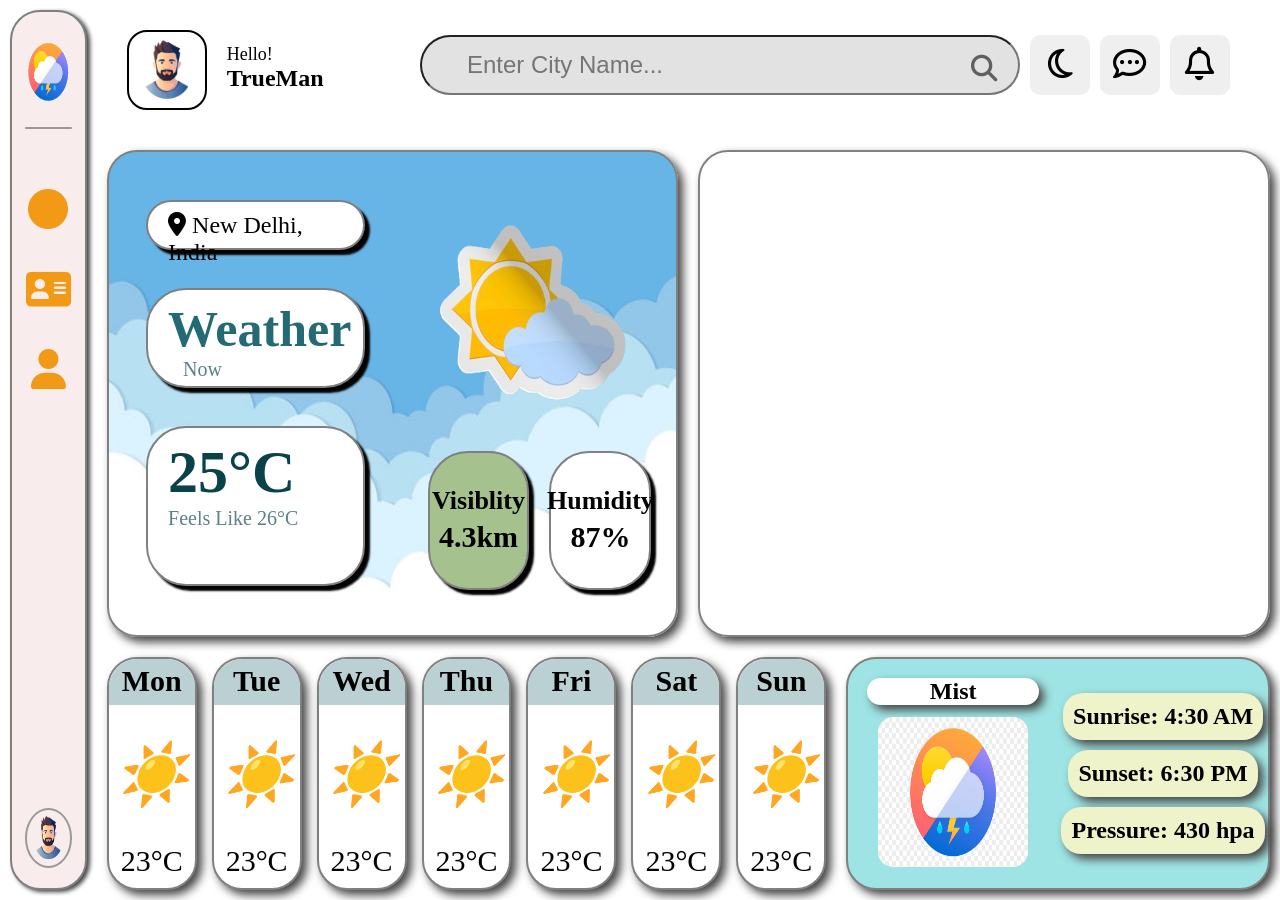
<file: index.html>
<!DOCTYPE html>
<html lang="en">

<head>
    <meta charset="UTF-8">
    <meta name="viewport" content="width=device-width, initial-scale=1.0">
    <title>Weather App</title>
    <link rel="stylesheet" href="style.css">
    <link rel="stylesheet" href="https://cdnjs.cloudflare.com/ajax/libs/font-awesome/6.5.0/css/all.min.css">

<body>
    <div class="loader hidden" id="loader">
        <div class="spinner"></div>
        <p>Fetching weather...</p>
    </div>
    <div class="container">
        <div class="navbar">
            <div class="top"> <img src="./Assets/Screenshot 2025-12-19 at 6.11.13 PM.png" alt="logo"> </div>
            <div class="line"></div>
            <div class="one" style="cursor: pointer;">
                <div class="main-app"> <i class="fa-solid fa-circle"></i> </div>
                <div class="Aboutme"> <i class="fa-solid fa-address-card"></i> </div>
                <div class="ContactUs"> <i class="fa-solid fa-user"></i> </div>
            </div>
            <div class="two"> <img src="./Assets/pngtree-user-profile-avatar-png-image_10211467.png" alt="dp"></div>
        </div>
        <div class="profilecard">
            <div class="dp"><img src="./Assets/pngtree-user-profile-avatar-png-image_10211467.png" alt=""></div>
            <div class="txt">
                <div class="name"><p>Hello!</p></div>
                <div class="place"><p>TrueMan</p></div>
            </div>
        </div>
        <div class="search-toggle">
            <div class="cont">
                <div class="search">
                    <input type="text" placeholder="Enter City Name..." class="citySearch">
                    <button class="srch"><i class="fa-solid fa-magnifying-glass"></i></button>
                </div>
                <div class="toggle left">
                    <button><i class="fa-regular fa-moon"></i></button>
                </div>
                <div class="left">
                    <button><i class="fa-regular fa-comment-dots"></i></button>
                </div>
                <div class="left">
                    <button><i class="fa-regular fa-bell"></i></button>
                </div>
            </div>
        </div>
        <div class="weathercard">
            <div class="f">
                <div class="loc">
                    <p> <i class="fa-solid fa-location-dot"></i> <span class="locText">New Delhi, India</span></p>
                </div>
                <div class="text">
                    <h1>Weather</h1>
                    <p>Now</p>
                </div>
                <div class="temp"> 
                    <h1>25°C</h1>
                    <p>Feels Like 26°C</p>
                </div>
            </div>
            <div class="t">
                <div class="weather-image">
                    <img src="./Assets/Screenshot_2025-12-20_at_12.15.34_PM-removebg-preview.png" alt="">
                </div>
                <div class="hori">
                    <div class="visiblity">
                        <h2>Visiblity</h2>
                        <p>4.3km</p>
                    </div>
                    <div class="humidity">
                        <h2>Humidity</h2>
                        <p>87%</p>
                    </div>
                </div>
            </div>
        </div>
        <div class="map">
            <iframe src="https://www.google.com/maps/embed?pb=!1m10!1m8!1m3!1d28024.838156878912!2d77.0932736!3d28.5966336!3m2!1i1024!2i768!4f13.1!5e0!3m2!1sen!2sin!4v1766214764247!5m2!1sen!2sin" width="600" height="450" style="border:0;" allowfullscreen="" loading="lazy" referrerpolicy="no-referrer-when-downgrade"></iframe>
        </div>
        <div class="daywiseweather">
            <div class="item">
                <div class="tup"><h3>Mon</h3></div>
                <div><i>☀️</i></div>
                <div class="small-temp"><p>23°C</p></div>
            </div>
            <div class="item">
                <div class="tup"><h3>Tue</h3></div>
                <div><i>☀️</i></div>
                <div class="small-temp"><p>23°C</p></div>
            </div>
            <div class="item">
                <div class="tup"><h3>Wed</h3></div>
                <div><i>☀️</i></div>
                <div class="small-temp"><p>23°C</p></div>
            </div>
            <div class="item">
                <div class="tup"><h3>Thu</h3></div>
                <div><i>☀️</i></div>
                <div class="small-temp"><p>23°C</p></div>
            </div>
            <div class="item">
                <div class="tup"><h3>Fri</h3></div>
                <div><i>☀️</i></div>
                <div class="small-temp"><p>23°C</p></div>
            </div>
            <div class="item">
                <div class="tup"><h3>Sat</h3></div>
                <div><i>☀️</i></div>
                <div class="small-temp"><p>23°C</p></div>
            </div>
            <div class="item">
                <div class="tup"><h3>Sun</h3></div>
                <div><i>☀️</i></div>
                <div class="small-temp"><p>23°C</p></div>
            </div>
        </div>
        <div class="extracard">
            <div class="firstHalf">
                <h2>Mist</h2>
                <img src="./Assets/237-2372176_weather-app-weather-app-logo.png" alt="" height="150px" width="150px">
            </div>
            <div class="secondHalf">
                <h2>Sunrise: 4:30 AM</h2>
                <h2>Sunset: 6:30 PM</h2>
                <h2>Pressure: 430 hpa</h2>
            </div>
        </div>
    </div>

    <script src="script.js"></script>
</body>

</html>
</file>
<file: style.css>
*{
    margin: 0;
    padding: 0;
    box-sizing: border-box;
}

html{
    font-size: 62.5%;
}

.container{
    padding: 1rem;
    display: grid;
    grid-template-rows: repeat(7,1fr);
    grid-template-columns: 0.6fr repeat(8, 1fr);
    gap: 2rem;
    height: 100vh;
}
.container > div{
    outline: 2px dashed black;
    border-radius: 3rem;
}
/* navbar */
.container .navbar{
    outline: none;
    grid-area: 1/1/8/2;
    padding: 2rem 1rem;
    display: flex;
    flex-direction: column;
    align-items: center;
     border: 2px solid gray;
    box-shadow: 3px 2px 4px rgb(70, 68, 68);
    background-color: rgb(249, 236, 236);
    overflow: hidden;
    
}
.navbar .line{
    width: 90%;             
    height: 2px;
    background-color: #999;  
    margin: auto 0; 
    margin-top: 2.5rem; 
    margin-bottom: 4rem;     
    border-radius: 1rem;
}
.navbar .top{
    margin-top: 1rem;
    height: 6rem;
    border-radius: 3rem;
    width: 80%;
}
.navbar .top img{
    height: 100%;
    width: 100%;
    border-radius: 50%;
}
.navbar .one {
    display: flex;
    flex-direction: column;
    align-items: center;
    width: 100%;
}
.navbar .one > div{
    height: 8rem;
    width: 60%;
    transition: all 0.1s ease;
    position: relative;
    
}
.navbar .one > div > i{
    font-size: 8px;
}

.navbar .two {
    margin-top: auto;
    height: 6rem;
    border-radius: 3rem;
    width: 90%;
}
.navbar .two img{
    height: 100%;
    width: 100%;
    border-radius: 50%;
    border: 2px solid #999;
}
.navbar .one > div::before{
    position: absolute;
    content: "";
    height: 20px;
    width: 20px;
    transform: rotate(45deg);
    background-color: #F29915;
    left: -80%;
    top: 30%;
    display: none;
}
.navbar .one .Aboutme, .navbar .one .ContactUs,.navbar .one .main-app{
    display: flex;
    align-items: center;
    justify-content: center;
}
.navbar .one .Aboutme i, .navbar .one .ContactUs i,.navbar .one .main-app i{
    color: #F29915;
    font-size: 4rem; 
    transition: all 0.1s ease;
}
.navbar .one > div:hover i{
    /* color: rgb(235, 103, 14); */
    transform: scale(1.3);
}

.navbar .one > div:hover::before{
    display: block;

}
.container .profilecard{
    grid-area: 1/2/2/6;
    padding: 2rem;
    display: flex;
    justify-content: flex-start;
    outline: none;

}
.container .profilecard .dp{
    height: 8rem;
    width: 8rem; 
    border: 2px solid black;
    border-radius: 2rem;
    background-repeat: no-repeat;
    background-size: contain;
    object-fit: contain;
}
.profilecard .txt{
    display: flex;
    padding-left: 2rem;
    padding-bottom: 1.8rem;
    flex-direction: column;
    justify-content: end;
}

.txt .place p{
    font-size: x-large;
    font-weight: 600;
}
.txt .name p{
    font-size: large;
    font-weight: 400;
}
.dp img{
    height: 100%;
    width: 100%;
}

/* search-toggle */
.container .search-toggle{
    grid-area: 1/6/2/10;
    outline: none;
    display: flex;
    padding:0 4rem;
    justify-content: flex-end;
    align-items: center;
}
.search-toggle .cont{
    /* outline: 2px dashed black; */
    display: flex;
    gap: 1rem;
}

.search-toggle .cont .search{
    position: relative;
}
.search-toggle .cont .search button{
    border: none;
}
.search-toggle .cont .search button i{
    position: absolute;
    scale: 2;
    right: 5%;
    top: 40%;
    color: #616060;
}

.search-toggle .cont .search input{
    outline: none;
    height: 6rem;
    width: 60rem;
    border-radius: 4rem;
    padding: 2rem;
    padding-left: 4.5rem;
    font-size:x-large;
    background-color: #E2E2E2;
}
.search-toggle .cont .left button{
    display: block;
    height: 6rem;
    width: 6rem;
    border: none;
    border-radius: 1rem;
}
.search-toggle .cont .left button i{
    transform: scale(2.5);
}

.container .weathercard{
    grid-area: 2/2/6/6;
    display: flex;
    padding: 1rem;
    background: url('./Assets/back.jpg');
    background-repeat: no-repeat;
    background-size: 100% 100%;
    outline: none;
    border: 2px solid gray;
    box-shadow: 5px 5px 10px rgb(70, 68, 68);
}
.weathercard > div{
    height: 100%;
    width: 50%;

}
.weathercard .f{
    display: flex;
    flex-direction: column;
    justify-content: space-evenly;
    align-items: center;
    /* background-color: aliceblue; */
}
.weathercard .f .loc{
    width: 80%;
    height: 5rem;
    border-radius: 4rem;
    padding: 1rem 2rem;
    background-color: #fff;
    border: 2px solid gray;
    box-shadow: 5px 5px 2px rgb(3, 3, 3);
}
.loc p{
    font-size: 24px;
}
.weathercard .f .text{
    width: 80%;
    height: 10rem;
    border-radius: 4rem;
    background-color: #fff;
    padding:1rem 2rem;
     border: 2px solid gray;
    box-shadow: 5px 5px 2px rgb(3, 3, 3);
}
.f .text h1{
    font-size: 5rem;
    color: #246a75;
}
.f .text p{
    font-size: 2rem;
    color: #5c8187;
    padding-left:1.5rem;
}
.weathercard .f .temp{
    width: 80%;
    height: 16rem;
    border-radius: 4rem;
    padding: 1rem 2rem;
    border: 2px solid gray;
    box-shadow: 5px 5px 2px rgb(3, 3, 3);
    background-color: #fff;
}
.f .temp h1{
    font-size: 6rem;
    color: #0a424a;
}
.f .temp p{
    font-size: 2rem;
    color: #5c8187;
}

.weathercard .t{
    display: flex;
    justify-content: space-evenly;
    flex-direction: column;
    align-items: center;
    padding: 2rem;
}

.t .weather-image{
    height: 60%;
    width: 100%;
    border-radius: 4rem;
    overflow: hidden;
}
.t .hori{
    height: 40%;
    width: 100%;
    border-radius: 4rem;
    padding: 1.5rem;
    display: flex;

}
.t .hori > div{
    height: 100%;
    display: flex;
    flex-direction: column;
    justify-content: space-evenly;
    align-items: center;
    border: 2px solid gray;
    box-shadow: 5px 5px 2px rgb(3, 3, 3);
    border-radius: 4rem;
    padding:3rem 4rem;
    width: 50%;
}
.t .hori > div h2{
    font-size: 2.6rem;
    font-weight: 600;
}
.t .hori > div p{
    text-align: center;
    font-size: 3rem;
    font-weight: 600;
}
.t .hori .humidity{
    background-color: #fff;
}
.t .hori .visiblity{
    margin-right: 2rem;
    background-color: #a5c18e;
}
.t .weather-image img{
    height: 100%;
    width: 100%;
    box-shadow: 4px 4px 8px 2px rgba(0, 0, 0, 0.4)
}
.container .map{
    grid-area: 2/6/6/10;
    overflow: hidden;
    outline: none;
     border: 2px solid gray;
    box-shadow: 5px 5px 10px rgb(70, 68, 68);

}
.map iframe{
    height: 100%;
    width: 100%;
}
.container .daywiseweather{
    grid-area: 6/2/8/7;
    display: flex;
    align-items: center;
    gap: 1.5rem;
    outline: none;
    

}
.daywiseweather > div{
    height: 100%;
    width: 20%;
    border-radius: 3rem;
    border: 2px solid gray;
    box-shadow: 5px 5px 10px rgb(70, 68, 68);
    background-color: white;
}
.daywiseweather .item{
    display: flex;
    overflow: hidden;
    flex-direction: column;
    justify-content: space-between;
    align-items: center;
}
.daywiseweather .item .tup h3{
    text-align: center;
    font-size: 3rem;
}
.daywiseweather .item .tup{
    padding-top: 0.5rem;
    padding-bottom: 1.5rem;
    width: 100%;
    height: 20%;
    background-color: #bad0d3;
    border-bottom: #1e1d1d;
}
.daywiseweather .item > div:nth-child(2) i{
    font-size: 6rem;
}
.daywiseweather .item .small-temp{
    margin-bottom: 1rem;
}
.daywiseweather .item  .small-temp p{
    font-size: 3rem;

}
.container .extracard{
    grid-area: 6/7/8/10; 
    border: 2px solid gray;
    box-shadow: 5px 5px 10px rgb(70, 68, 68);
    outline: none;
    display: flex;
    /* background: url('./clear-blue-sky-background-free-vector.jpg'); */
    background-color: rgb(158, 228, 228);
    background-repeat: no-repeat;
    background-size: 100% 100%;
    /* flex: 1; */
}
.extracard .firstHalf img{
    border-radius: 15px;
    margin: auto;
    object-fit: fill;
}
.extracard .firstHalf h2{
    font-size: 24px;
    background-color: #ffffff;
    box-shadow: 5px 5px 10px rgb(70, 68, 68);
    border-radius: 20px;
    text-align: center;
}

.extracard .firstHalf{
    width: 50%;
    display: flex;
    flex-direction: column;
    gap: 10px;
    padding: 19px;
    overflow: hidden;
}
.extracard .secondHalf{
    width: 50%;
    display: flex;
    flex-direction: column;
    justify-content: center;
    align-items: center;
    gap: 10px;
}

.extracard .secondHalf h2{
    font-size: 24px;
    padding: 10px;
    background-color: #eef3c9;
    box-shadow: 5px 5px 10px rgb(70, 68, 68);
    border-radius: 20px;
    text-align: center;
}


.loader{
  position: fixed;
  inset: 0;
  background: rgba(0,0,0,0.6);
  display: flex;
  align-items: center;
  justify-content: center;
  flex-direction: column;
  gap: 12px;
  z-index: 999;
}

.hidden{
  display: none;
}

.spinner{
  width: 45px;
  height: 45px;
  border: 5px solid rgba(255,255,255,0.2);
  border-top: 5px solid white;
  border-radius: 50%;
  animation: spin 1s linear infinite;
}

@keyframes spin{
  100%{ transform: rotate(360deg); }
}
</file>
